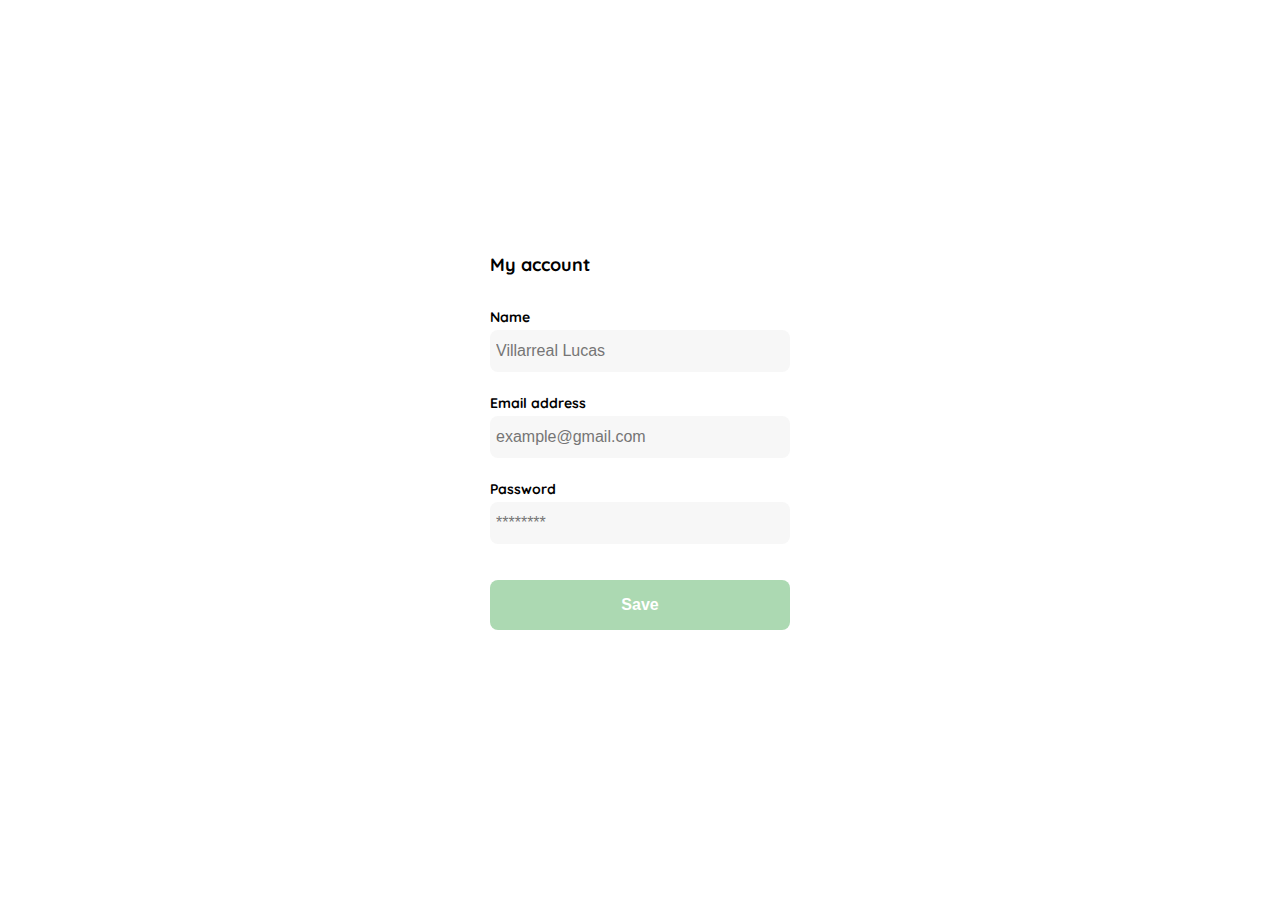
<file: components/clase4.html>
<!DOCTYPE html>
<html lang="en">
<head>
    <meta charset="UTF-8">
    <meta http-equiv="X-UA-Compatible" content="IE=edge">
    <link rel="preconnect" href="https://fonts.gstatic.com" crossorigin>
    <link href="https://fonts.googleapis.com/css2?family=Quicksand:wght@300;500;700&display=swap" rel="stylesheet">
    <meta name="viewport" content="width=device-width, initial-scale=1.0">
    <link rel="shortcut icon" href="./Platzi_YardSale_Logos/favicon_bota_fora.svg">
    <title>Document</title>
    <style>
        :root {
            --black:#000000;
            --white: #FFFFFF;
            --very-light-pink: #C7C7C7;
            --text-input-field: #F7F7F7;
            --dark: #232830;
            --hospital-green: #ACD9B2;
            --sm: 14px;
            --md: 16px;
            --lg: 18px;
        }
        body {
            font-family: 'Quicksand', sans-serif;
            margin: 0;
        }
        .login {
            width: 100%;
            height: 100vh;
            display: grid;
            place-items: center;
        }
        .form-container {
            display: grid;
            grid-template-rows: auto 1fr auto;
            width: 300px;
        }
        .title {
            font-size: var(--lg);
            margin-bottom: 32px;
            text-align: start;
        }
        .form {
            display: flex;
            flex-direction: column;
        }
        .form div {
            display: flex;
            flex-direction: column;
        }
        .label{
            font-size: var(--sm);
            font-weight: bold;
            margin-bottom: 4px;
        }
        .input {
            background-color: var(--text-input-field);
            border: none;
            border-radius: 8px;
            height: 30px;
            font-size: var(--md);
            padding: 6px;
            margin-bottom: 12px;
        }

        .input-name,
        .input-email,
        .input-password {
            margin-bottom: 22px;
        }

        .primary-button {
            background-color: var(--hospital-green);
            border-radius: 8px;
            border: none;
            color: var(--white);
            width: 100%;
            cursor: pointer;
            font-size: var(--md);
            font-weight: bold;
            height: 50px;
        }
        .login-button {
            margin-top: 14px;
            margin-bottom: 30px;
        }

        @media (max-width: 640px) {
            .form-container {
                height: 100%;
            }
            .form {
                height: 100%;
                justify-content: space-between;
            }
        }
    </style>
</head>
<body>
    <div class="login">
        <div class="form-container">
            <h1 class="title">My account</h1>

            <form action="/" class="form">
                <div>
                    <label for="name" class="name label">Name</label>
                    <input type="name" class="input input-name" placeholder="Villarreal Lucas" id="name">
    
                    <label for="email" class="email label">Email address</label>
                    <input type="email" class="input input-email" placeholder="example@gmail.com" id="email">
    
                    <label for="password" class="password label">Password</label>
                    <input type="password" class="input input-password" placeholder="********" id="password">
                </div>

                <button class="primary-button login-button">Save</button>
            </form>
        </div>
    </div>
</body>
</html>
</file>
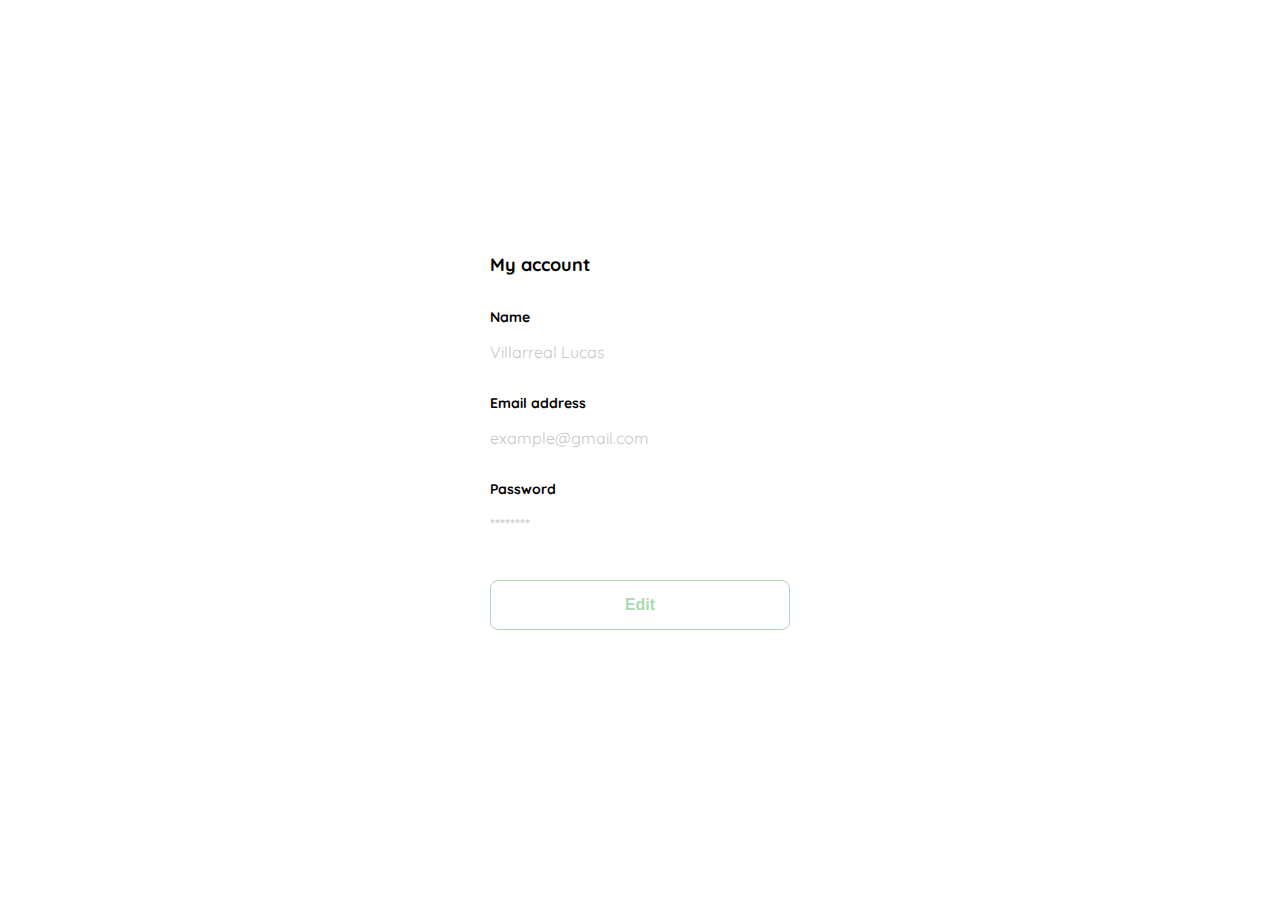
<file: components/clase5.html>
<!DOCTYPE html>
<html lang="en">
<head>
    <meta charset="UTF-8">
    <meta http-equiv="X-UA-Compatible" content="IE=edge">
    <link rel="preconnect" href="https://fonts.gstatic.com" crossorigin>
    <link href="https://fonts.googleapis.com/css2?family=Quicksand:wght@300;500;700&display=swap" rel="stylesheet">
    <meta name="viewport" content="width=device-width, initial-scale=1.0">
    <link rel="shortcut icon" href="./Platzi_YardSale_Logos/favicon_bota_fora.svg">
    <title>Document</title>
    <style>
        :root {
            --black:#000000;
            --white: #FFFFFF;
            --very-light-pink: #C7C7C7;
            --text-input-field: #F7F7F7;
            --dark: #232830;
            --hospital-green: #ACD9B2;
            --sm: 14px;
            --md: 16px;
            --lg: 18px;
        }
        body {
            font-family: 'Quicksand', sans-serif;
            margin: 0;
        }
        .login {
            width: 100%;
            height: 100vh;
            display: grid;
            place-items: center;
        }
        .form-container {
            display: grid;
            grid-template-rows: auto 1fr auto;
            width: 300px;
        }
        .title {
            font-size: var(--lg);
            margin-bottom: 32px;
            text-align: start;
        }
        .form {
            display: flex;
            flex-direction: column;
        }
        .form div {
            display: flex;
            flex-direction: column;
        }
        .label{
            font-size: var(--sm);
            font-weight: bold;
        }

        .form div p {
            margin-bottom: 32px;
            color: var(--very-light-pink);
        }

        .secondary-button {
            background-color: var(--white);
            border-radius: 8px;
            border: 1px solid var(--hospital-green);
            color: var(--hospital-green);
            width: 100%;
            cursor: pointer;
            font-size: var(--md);
            font-weight: bold;
            height: 50px;
        }
        .login-button {
            margin-top: 14px;
            margin-bottom: 30px;
        }

        @media (max-width: 640px) {
            .form-container {
                height: 100%;
            }
            .form {
                height: 100%;
                justify-content: space-between;
            }
        }
    </style>
</head>
<body>
    <div class="login">
        <div class="form-container">
            <h1 class="title">My account</h1>

            <form action="/" class="form">
                <div>
                    <label for="name" class="name label">Name</label>
                    <p>Villarreal Lucas</p>
    
                    <label for="email" class="email label">Email address</label>
                    <p>example@gmail.com</p>
    
                    <label for="password" class="password label">Password</label>
                    <p>********</p>
                </div>

                <input type="submit" class="secondary-button login-button" value="Edit">
            </form>
        </div>
    </div>
</body>
</html>
</file>
